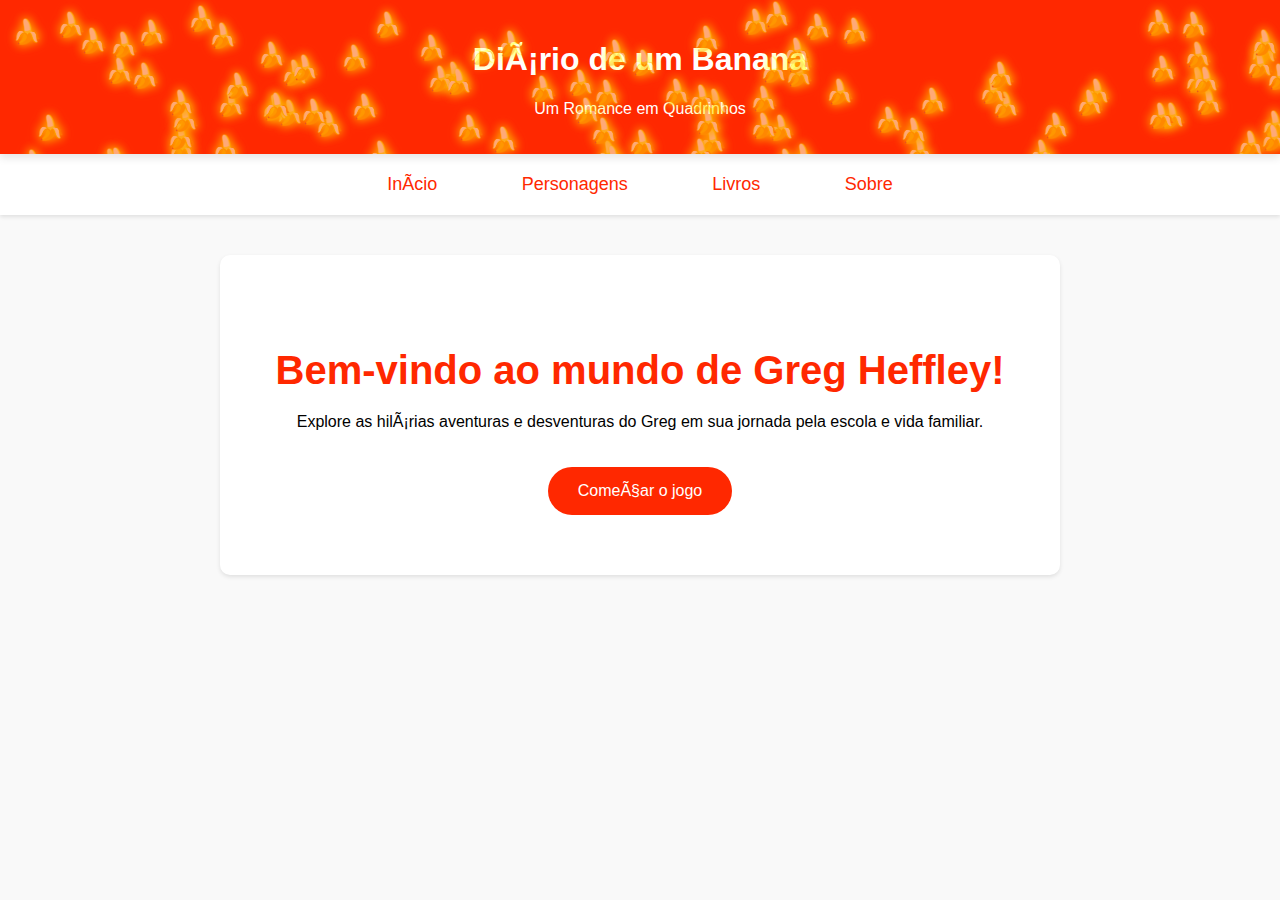
<file: index.html>
<!DOCTYPE html>
<html lang="pt-br">
<head>
    <meta charset="pt-br">
    <meta name="viewport" content="width=device-width, initial-scale=1.0">
    <title>Diario de Banana</title>
    <link rel="stylesheet" href="style.css">
</head>

<body>
    <div class="header">
        <div class="banana-container"></div>
        <h1>Diário de um Banana</h1>
        <p>Um Romance em Quadrinhos</p>
    </div>

    <div class="menu">
        <a href="index.html">Início</a>
        <a href="personagens.html">Personagens</a>
        <a href="livro.html">Livros</a>
        <a href="sobre.html">Sobre</a>
    </div>

    <div class="content">
        <div class="welcome">
            <h2>Bem-vindo ao mundo de Greg Heffley!</h2>
            <p>Explore as hilárias aventuras e desventuras do Greg em sua jornada pela escola e vida familiar.</p>
            <a href="jogo.html" class="btn">Começar o jogo</a>
        </div>

        <script src="script.js"></script>
    </div>
    <script src="script.js"></script>
</body>
</html>
</file>
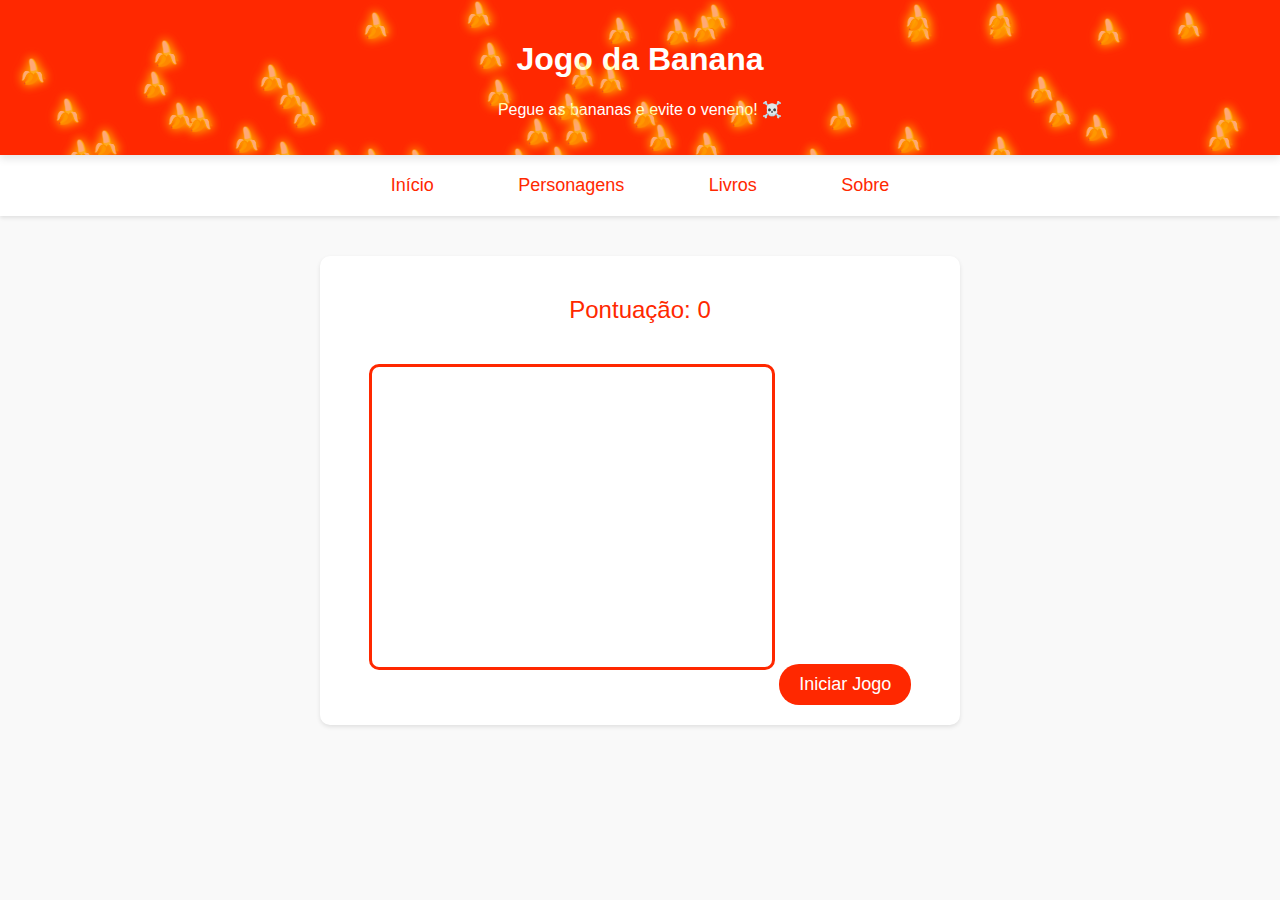
<file: jogo.html>
<meta charset="UTF-8">
<title>Jogo da Banana - Diário de um Banana</title>
<style>
    body {
        font-family: 'Comic Sans MS', cursive, sans-serif;
        background: #f9f9f9;
        margin: 0;
        padding: 0;
    }

    .header {
        background: #FF2800;
        color: white;
        padding: 20px;
        text-align: center;
        box-shadow: 0 4px 8px rgba(0,0,0,0.1);
        position: relative;
        overflow: hidden;
    }

    .banana-container {
        position: absolute;
        top: 0;
        left: 0;
        width: 100%;
        height: 100%;
        opacity: 0.6;
    }

    .banana {
        position: absolute;
        font-size: 24px;
        animation: float 3s infinite ease-in-out;
        filter: drop-shadow(0 0 5px #FFD700) brightness(1.2) saturate(1.5);
        text-shadow: 0 0 10px rgba(255, 215, 0, 0.5);
    }

    @keyframes float {
        0%, 100% { transform: translateY(0) rotate(0deg); }
        50% { transform: translateY(-10px) rotate(5deg); }
    }

    .menu {
        background: #fff;
        padding: 20px;
        text-align: center;
        box-shadow: 0 2px 4px rgba(0,0,0,0.1);
    }

    .menu a {
        color: #FF2800;
        text-decoration: none;
        margin: 0 20px;
        font-size: 18px;
        transition: all 0.3s ease;
        padding: 10px 20px;
        border-radius: 20px;
    }

    .menu a:hover {
        background: #FF2800;
        color: white;
    }

    .game-container {
        max-width: 600px;  
        margin: 40px auto;
        padding: 20px;
        background: white;
        border-radius: 10px;
        box-shadow: 0 2px 4px rgba(0,0,0,0.1);
        text-align: center;
    }

    #game-canvas {
        border: 3px solid #FF2800;
        border-radius: 10px;
        margin: 20px auto;
        width: 400px;  
        height: 300px;  
    }

    .score {
        font-size: 24px;
        color: #FF2800;
        margin: 20px 0;
    }

    .game-over {
        display: none;
        position: absolute;
        top: 50%;
        left: 50%;
        transform: translate(-50%, -50%);
        background: rgba(255, 40, 0, 0.9);
        color: white;
        padding: 20px;
        border-radius: 10px;
        text-align: center;
    }

    button {
        background: #FF2800;
        color: white;
        border: none;
        padding: 10px 20px;
        border-radius: 20px;
        font-size: 18px;
        cursor: pointer;
        transition: all 0.3s ease;
    }

    button:hover {
        background: #cc2000;
        transform: scale(1.1);
    }
</style>
</head>
<body>
    <div class="header">
        <div class="banana-container"></div>
        <h1>Jogo da Banana</h1>
        <p>Pegue as bananas e evite o veneno! ☠️</p>
    </div>

    <div class="menu">
        <a href="index.html">Início</a>
        <a href="personagens.html">Personagens</a>
        <a href="livro.html">Livros</a>
        <a href="sobre.html">Sobre</a>
    </div>

    <div class="game-container">
        <div class="score">Pontuação: <span id="score">0</span></div>
        <canvas id="game-canvas" width="400" height="300"></canvas>
        <button onclick="startGame()">Iniciar Jogo</button>
    </div>

    <div class="game-over" id="game-over">
        <h2>Game Over!</h2>
        <p>Sua pontuação: <span id="final-score">0</span></p>
        <button onclick="startGame()">Jogar Novamente</button>
    </div>

    <script>
        document.addEventListener('DOMContentLoaded', function() {
            const bananaContainer = document.querySelector('.banana-container');
            for(let i = 0; i < 50; i++) {
                const banana = document.createElement('div');
                banana.className = 'banana';
                banana.textContent = '🍌';
                banana.style.left = Math.random() * 100 + '%';
                banana.style.top = Math.random() * 100 + '%';
                banana.style.animationDelay = Math.random() * 2 + 's';
                bananaContainer.appendChild(banana);
            }
        });

        const canvas = document.getElementById('game-canvas');
        const ctx = canvas.getContext('2d');
        let score = 0;
        let gameLoop;
        let player = {
            x: canvas.width/2,
            y: canvas.height - 30,
            width: 40,  
            height: 40  
        };
        let bananas = [];
        let obstacles = [];
        let gameActive = false;
        let baseSpeed = 1;

        function drawPlayer() {
            ctx.font = '40px Arial';
            ctx.fillText('🧍', player.x, player.y);
        }

        function drawBanana(banana) {
            ctx.font = '30px Arial';
            ctx.fillText('🍌', banana.x, banana.y);
        }

        function drawObstacle(obstacle) {
            ctx.font = '30px Arial';
            ctx.fillText('☠️', obstacle.x, obstacle.y);
        }

        function createBanana() {
            let speedMultiplier = 1 + Math.floor(score / 100) * 0.5;
            let currentSpeed = baseSpeed * speedMultiplier;
            
            bananas.push({
                x: Math.random() * (canvas.width - 20),
                y: 0,
                speed: currentSpeed + Math.random() * 0.5
            });
        }

        function createObstacle() {
            if (Math.random() < 0.2) { // 20% chance to create poison
                obstacles.push({
                    x: Math.random() * (canvas.width - 20),
                    y: 0,
                    speed: baseSpeed + Math.random() * 0.5
                });
            }
        }

        function updateGame() {
            ctx.clearRect(0, 0, canvas.width, canvas.height);
            
            drawPlayer();
            
            let speedMultiplier = 1 + Math.floor(score / 100) * 0.5;
            
            bananas.forEach((banana, index) => {
                banana.speed = baseSpeed * speedMultiplier + Math.random() * 0.5;
                
                banana.y += banana.speed;
                drawBanana(banana);

                if (Math.abs(banana.x - player.x) < 30 && Math.abs(banana.y - player.y) < 30) {
                    score += 10;
                    document.getElementById('score').textContent = score;
                    bananas.splice(index, 1);
                }

                if (banana.y > canvas.height) {
                    gameOver();
                }
            });

            obstacles.forEach((obstacle, index) => {
                obstacle.y += obstacle.speed * speedMultiplier;
                drawObstacle(obstacle);

                if (Math.abs(obstacle.x - player.x) < 30 && Math.abs(obstacle.y - player.y) < 30) {
                    gameOver();
                }

                if (obstacle.y > canvas.height) {
                    obstacles.splice(index, 1);
                }
            });

            if (gameActive) {
                gameLoop = requestAnimationFrame(updateGame);
            }
        }

        function gameOver() {
            gameActive = false;
            document.getElementById('game-over').style.display = 'block';
            document.getElementById('final-score').textContent = score;
            cancelAnimationFrame(gameLoop);
        }

        function startGame() {
            gameActive = true;
            score = 0;
            bananas = [];
            obstacles = [];
            baseSpeed = 1;
            document.getElementById('score').textContent = score;
            document.getElementById('game-over').style.display = 'none';
            
            setInterval(() => {
                if (gameActive) {
                    createBanana();
                    createObstacle();
                }
            }, 1500);

            updateGame();
        }

        document.addEventListener('mousemove', (e) => {
            const rect = canvas.getBoundingClientRect();
            player.x = e.clientX - rect.left - 20; // Changed offset from 25 to 20

            if (player.x < 0) player.x = 0;
            if (player.x > canvas.width - 40) player.x = canvas.width - 40; // Changed from 50 to 40
        });
    </script>
</body>
</html>
</file>
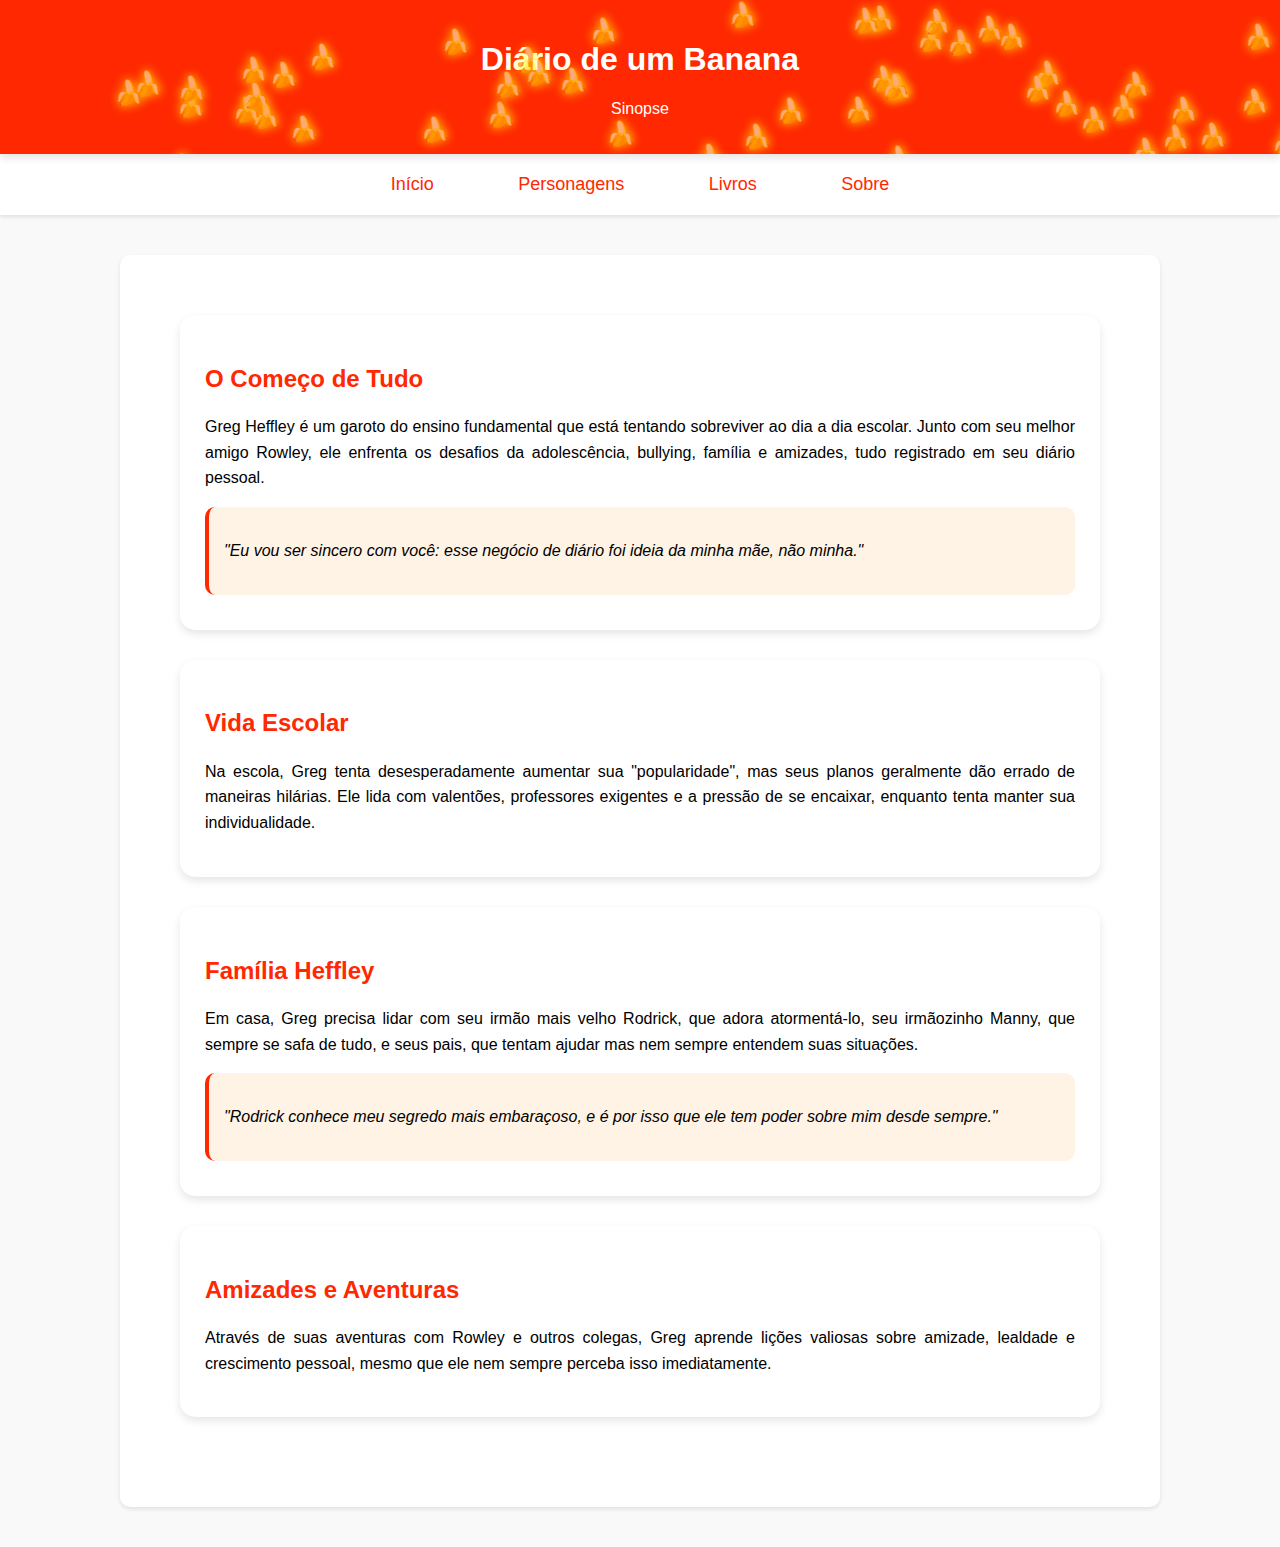
<file: livro.html>
<!DOCTYPE html>
<html lang="pt-br">
<head>
    <meta charset="UTF-8">
    <meta name="viewport" content="width=device-width, initial-scale=1.0">
    <title>Diario de Banana</title>
    <link rel="stylesheet" href="livro.css">
</head>
<body>
<div class="header">
    <div class="banana-container"></div>
    <h1>Diário de um Banana</h1>
    <p>Sinopse</p>
</div>

<div class="menu">
    <a href="index.html">Início</a>
    <a href="personagens.html">Personagens</a>
    <a href="livro.html">Livros</a>
    <a href="sobre.html">Sobre</a>
</div>

<div class="content">
    <div class="synopsis-content">
        <div class="book-section">
            <h2>O Começo de Tudo</h2>
            <p>Greg Heffley é um garoto do ensino fundamental que está tentando sobreviver ao dia a dia escolar. Junto com seu melhor amigo Rowley, ele enfrenta os desafios da adolescência, bullying, família e amizades, tudo registrado em seu diário pessoal.</p>
            <div class="quote-box">
                <p>"Eu vou ser sincero com você: esse negócio de diário foi ideia da minha mãe, não minha."</p>
            </div>
        </div>

        <div class="book-section">
            <h2>Vida Escolar</h2>
            <p>Na escola, Greg tenta desesperadamente aumentar sua "popularidade", mas seus planos geralmente dão errado de maneiras hilárias. Ele lida com valentões, professores exigentes e a pressão de se encaixar, enquanto tenta manter sua individualidade.</p>
        </div>

        <div class="book-section">
            <h2>Família Heffley</h2>
            <p>Em casa, Greg precisa lidar com seu irmão mais velho Rodrick, que adora atormentá-lo, seu irmãozinho Manny, que sempre se safa de tudo, e seus pais, que tentam ajudar mas nem sempre entendem suas situações.</p>
            <div class="quote-box">
                <p>"Rodrick conhece meu segredo mais embaraçoso, e é por isso que ele tem poder sobre mim desde sempre."</p>
            </div>
        </div>

        <div class="book-section">
            <h2>Amizades e Aventuras</h2>
            <p>Através de suas aventuras com Rowley e outros colegas, Greg aprende lições valiosas sobre amizade, lealdade e crescimento pessoal, mesmo que ele nem sempre perceba isso imediatamente.</p>
        </div>
    </div>
</div>
<script src="script.js"></script>
</body>
</html>
</file>
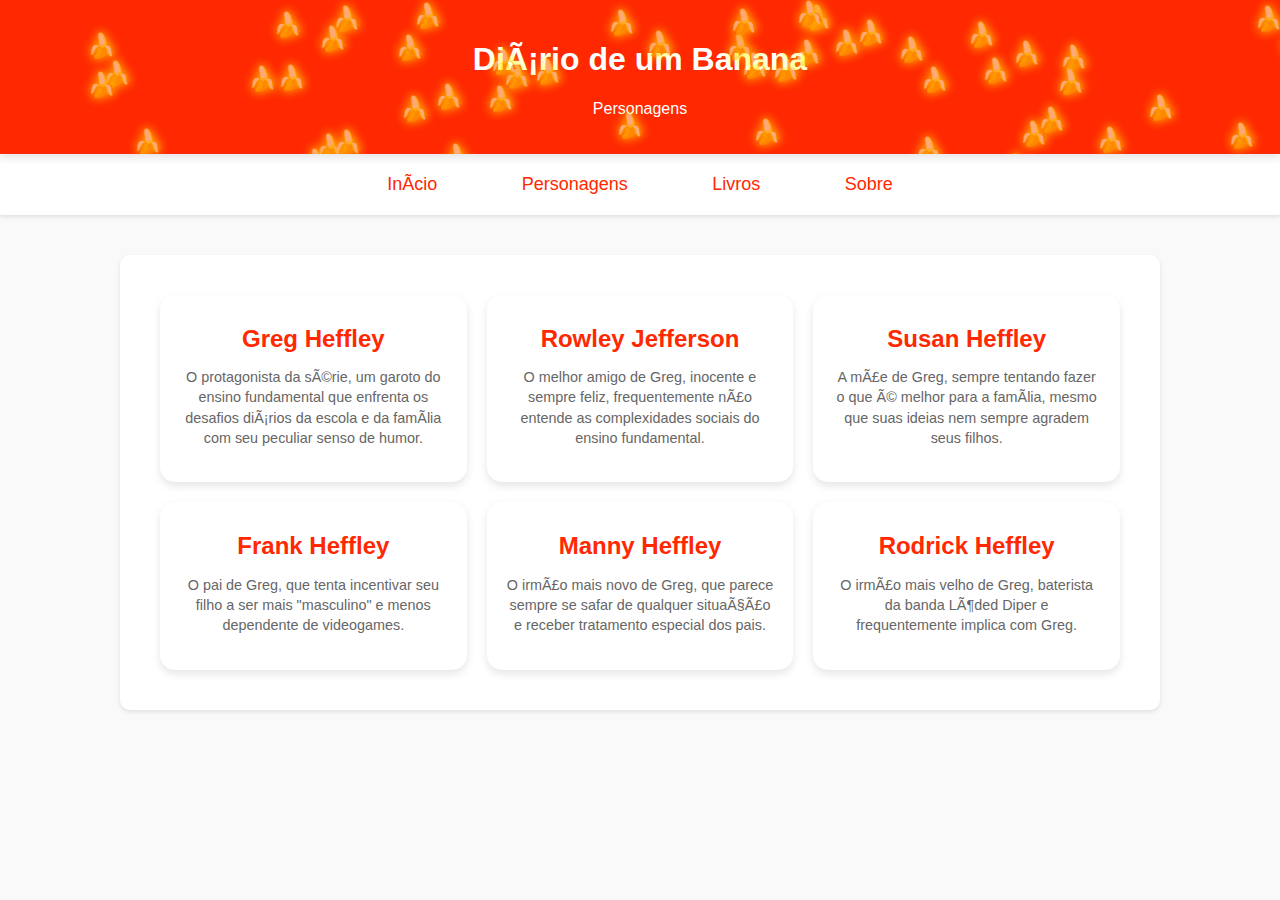
<file: personagens.html>
<!DOCTYPE html>
<html lang="pt-br">
<head>
    <meta charset="pt-br">
    <meta name="viewport" content="width=device-width, initial-scale=1.0">
    <title>Diario de Banana</title>
    <link rel="stylesheet" href="personagem.css">
</head>
<body>
    <div class="header">
        <div class="banana-container"></div>
        <h1>Diário de um Banana</h1>
        <p>Personagens</p>
    </div>

    <div class="menu">
        <a href="index.html">Início</a>
        <a href="personagens.html">Personagens</a>
        <a href="livro.html">Livros</a>
        <a href="sobre.html">Sobre</a>
    </div>

    <div class="content">
        <div class="character-grid">
            <div class="character-card">
                <h3 class="character-name">Greg Heffley</h3>
                <p class="character-description">O protagonista da série, um garoto do ensino fundamental que enfrenta os desafios diários da escola e da família com seu peculiar senso de humor.</p>
            </div>
            
            <div class="character-card">
           
                <h3 class="character-name">Rowley Jefferson</h3>
                <p class="character-description">O melhor amigo de Greg, inocente e sempre feliz, frequentemente não entende as complexidades sociais do ensino fundamental.</p>
            </div>

            <div class="character-card">
           
                <h3 class="character-name">Susan Heffley</h3>
                <p class="character-description">A mãe de Greg, sempre tentando fazer o que é melhor para a família, mesmo que suas ideias nem sempre agradem seus filhos.</p>
            </div>

            <div class="character-card">
              
                <h3 class="character-name">Frank Heffley</h3>
                <p class="character-description">O pai de Greg, que tenta incentivar seu filho a ser mais "masculino" e menos dependente de videogames.</p>
            </div>

            <div class="character-card">
             
                <h3 class="character-name">Manny Heffley</h3>
                <p class="character-description">O irmão mais novo de Greg, que parece sempre se safar de qualquer situação e receber tratamento especial dos pais.</p>
            </div>

            <div class="character-card">
               
                <h3 class="character-name">Rodrick Heffley</h3>
                <p class="character-description">O irmão mais velho de Greg, baterista da banda Löded Diper e frequentemente implica com Greg.</p>
            </div>
        </div>
    </div>
    <script src="script.js"></script>
</body>
</html>
</file>
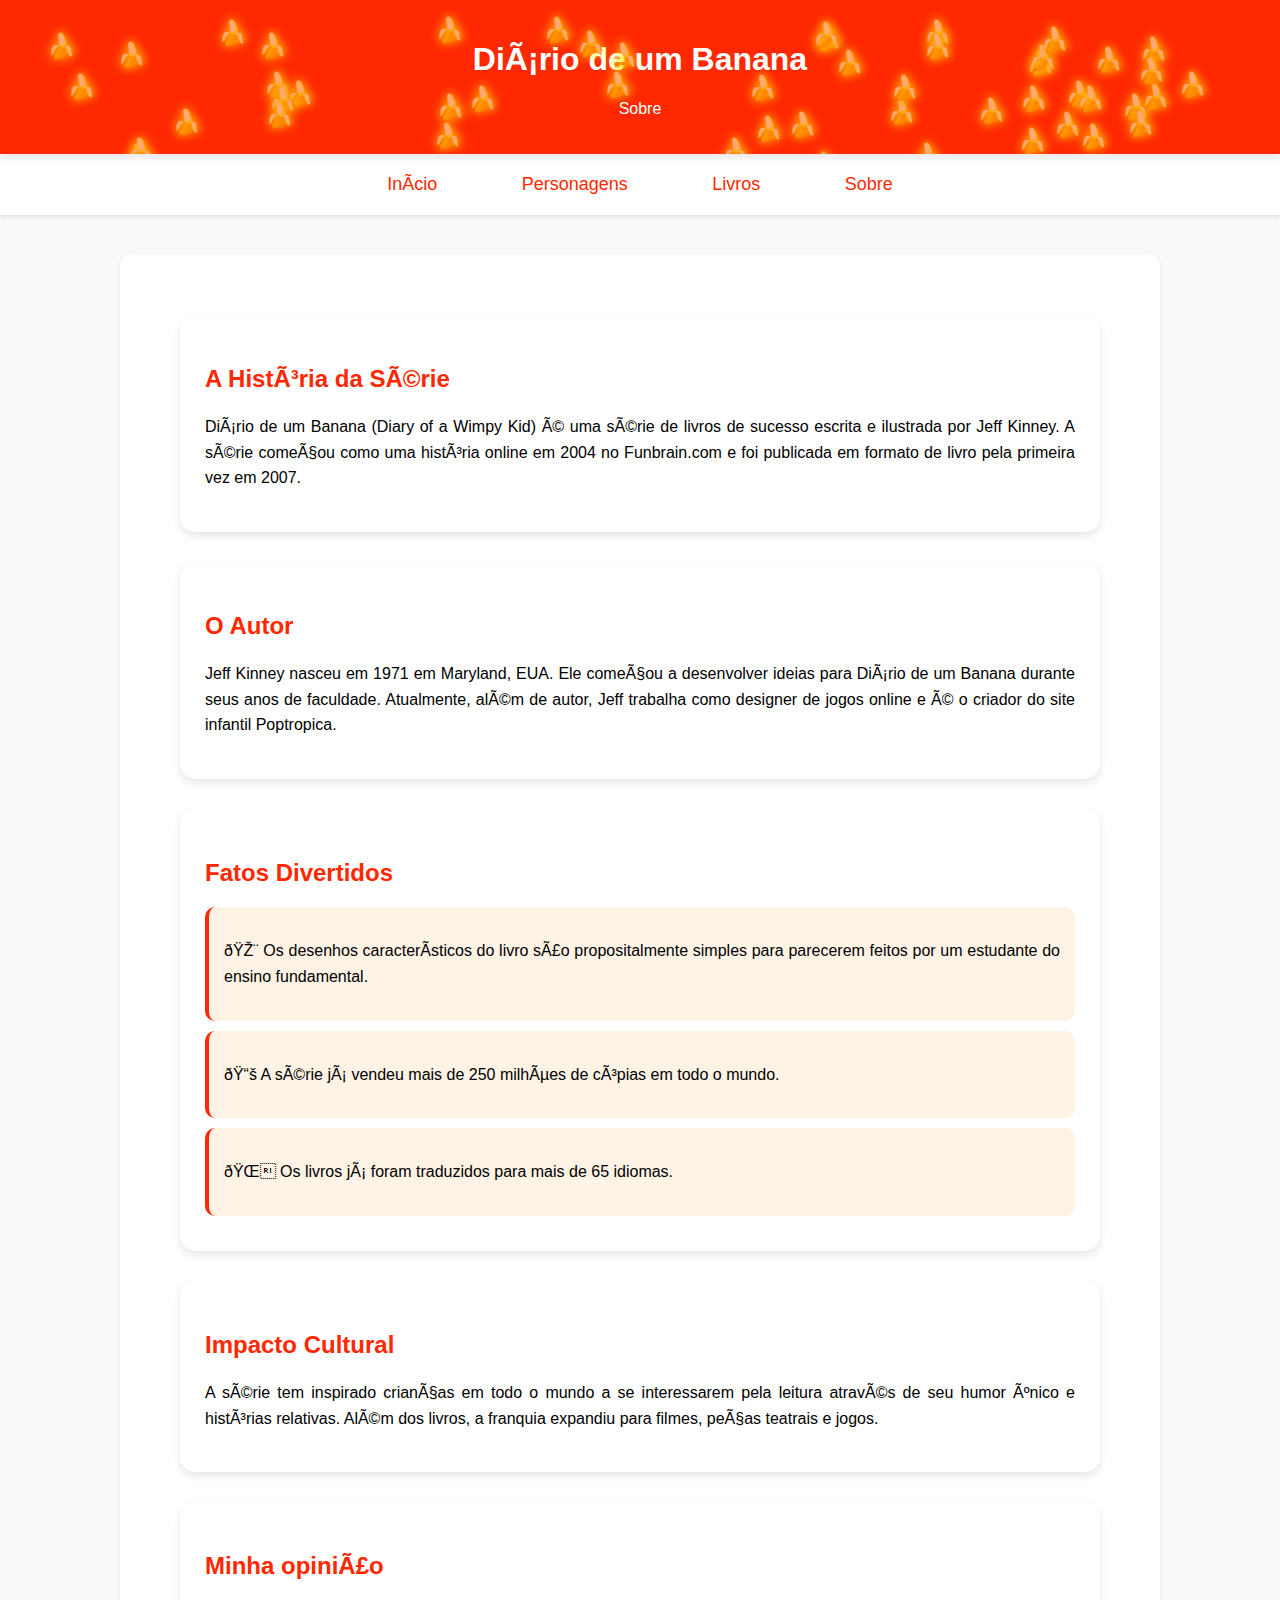
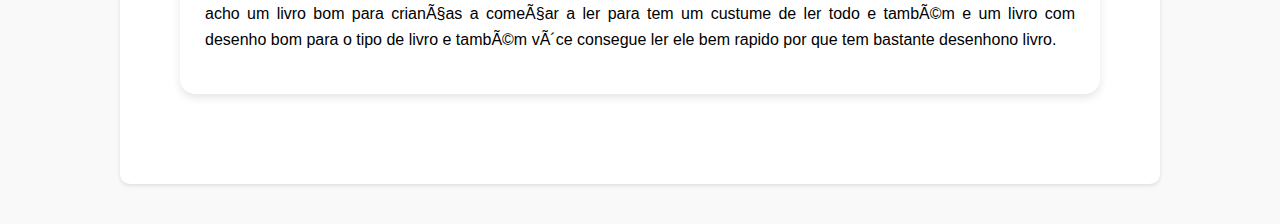
<file: sobre.html>
<!DOCTYPE html>
<html lang="pt-br">
<head>
    <meta charset="pt-br">
    <meta name="viewport" content="width=device-width, initial-scale=1.0">
    <title>Diario de Banana</title>
    <link rel="stylesheet" href="sobre.css">
</head>
<body>
    <div class="header">
        <div class="banana-container"></div>
        <h1>Diário de um Banana</h1>
        <p>Sobre</p>
    </div>

    <div class="menu">
        <a href="index.html">Início</a>
        <a href="personagens.html">Personagens</a>
        <a href="livro.html">Livros</a>
        <a href="sobre.html">Sobre</a>
    </div>

    <div class="content">
        <div class="about-content">
            <div class="about-section">
                <h2>A História da Série</h2>
                <p>Diário de um Banana (Diary of a Wimpy Kid) é uma série de livros de sucesso escrita e ilustrada por Jeff Kinney. A série começou como uma história online em 2004 no Funbrain.com e foi publicada em formato de livro pela primeira vez em 2007.</p>
            </div>

            <div class="about-section">
                <h2>O Autor</h2>
                <p>Jeff Kinney nasceu em 1971 em Maryland, EUA. Ele começou a desenvolver ideias para Diário de um Banana durante seus anos de faculdade. Atualmente, além de autor, Jeff trabalha como designer de jogos online e é o criador do site infantil Poptropica.</p>
            </div>

            <div class="about-section">
                <h2>Fatos Divertidos</h2>
                <div class="fun-fact">
                    <p>🎨 Os desenhos característicos do livro são propositalmente simples para parecerem feitos por um estudante do ensino fundamental.</p>
                </div>
                <div class="fun-fact">
                    <p>📚 A série já vendeu mais de 250 milhões de cópias em todo o mundo.</p>
                </div>
                <div class="fun-fact">
                    <p>🌍 Os livros já foram traduzidos para mais de 65 idiomas.</p>
                </div>
            </div>

            <div class="about-section">
                <h2>Impacto Cultural</h2>
                <p>A série tem inspirado crianças em todo o mundo a se interessarem pela leitura através de seu humor único e histórias relativas. Além dos livros, a franquia expandiu para filmes, peças teatrais e jogos.</p>
            </div>
            <div class="about-section">
                <h2>Minha opinião</h2>
                <p>acho um livro bom para crianças a começar a ler para tem um custume de ler todo e também e um livro com desenho bom para o tipo de livro e também vôce consegue ler ele bem rapido por que tem bastante desenhono livro.</p>
            </div>
        </div>
    </div>
    <script src="script.js"></script>
</body>
</html>
</file>
<file: style.css>
body {
    font-family: 'Comic Sans MS', cursive, sans-serif;
    background: #f9f9f9;
    margin: 0;
    padding: 0;
}

.header {
    background: #FF2800;
    color: white;
    padding: 20px;
    text-align: center;
    box-shadow: 0 4px 8px rgba(0,0,0,0.1);
    position: relative;
    overflow: hidden;
}

.banana-container {
    position: absolute;
    top: 0;
    left: 0;
    width: 100%;
    height: 100%;
    opacity: 0.6;
}

.banana {
    position: absolute;
    font-size: 24px;
    animation: float 3s infinite ease-in-out;
    filter: drop-shadow(0 0 5px #FFD700) brightness(1.2) saturate(1.5);
    text-shadow: 0 0 10px rgba(255, 215, 0, 0.5);
    transition: transform 0.3s;
}

.banana:hover {
    transform: scale(1.2) rotate(15deg);
    filter: drop-shadow(0 0 8px #FFD700) brightness(1.4) saturate(2);
}

@keyframes float {
    0%, 100% { transform: translateY(0) rotate(0deg); }
    50% { transform: translateY(-10px) rotate(5deg); }
}

.menu {
    background: #fff;
    padding: 20px;
    text-align: center;
    box-shadow: 0 2px 4px rgba(0,0,0,0.1);
}

.menu a {
    color: #FF2800;
    text-decoration: none;
    margin: 0 20px;
    font-size: 18px;
    transition: all 0.3s ease;
    padding: 10px 20px;
    border-radius: 20px;
}

.menu a:hover {
    background: #FF2800;
    color: white;
}

.content {
    max-width: 800px;
    margin: 40px auto;
    padding: 20px;
    background: white;
    border-radius: 10px;
    box-shadow: 0 2px 4px rgba(0,0,0,0.1);
}

.welcome {
    text-align: center;
    padding: 40px 20px;
}

.welcome h2 {
    color: #FF2800;
    font-size: 2.5em;
    margin-bottom: 20px;
}

.btn {
    display: inline-block;
    padding: 15px 30px;
    background: #FF2800;
    color: white;
    text-decoration: none;
    border-radius: 25px;
    margin-top: 20px;
    transition: transform 0.3s ease;
}

.btn:hover {
    transform: scale(1.1);
}
</file>
<file: livro.css>
body {
    font-family: 'Comic Sans MS', cursive, sans-serif;
    background: #f9f9f9;
    margin: 0;
    padding: 0;
}

.header {
    background: #FF2800;
    color: white;
    padding: 20px;
    text-align: center;
    box-shadow: 0 4px 8px rgba(0,0,0,0.1);
    position: relative;
    overflow: hidden;
}

.banana-container {
    position: absolute;
    top: 0;
    left: 0;
    width: 100%;
    height: 100%;
    opacity: 0.6;
}

.banana {
    position: absolute;
    font-size: 24px;
    animation: float 3s infinite ease-in-out;
    filter: drop-shadow(0 0 5px #FFD700) brightness(1.2) saturate(1.5);
    text-shadow: 0 0 10px rgba(255, 215, 0, 0.5);
    transition: transform 0.3s;
}

.banana:hover {
    transform: scale(1.2) rotate(15deg);
    filter: drop-shadow(0 0 8px #FFD700) brightness(1.4) saturate(2);
}

@keyframes float {
    0%, 100% { transform: translateY(0) rotate(0deg); }
    50% { transform: translateY(-10px) rotate(5deg); }
}

.menu {
    background: #fff;
    padding: 20px;
    text-align: center;
    box-shadow: 0 2px 4px rgba(0,0,0,0.1);
}

.menu a {
    color: #FF2800;
    text-decoration: none;
    margin: 0 20px;
    font-size: 18px;
    transition: all 0.3s ease;
    padding: 10px 20px;
    border-radius: 20px;
}

.menu a:hover {
    background: #FF2800;
    color: white;
}

.content {
    max-width: 1000px;
    margin: 40px auto;
    padding: 20px;
    background: white;
    border-radius: 10px;
    box-shadow: 0 2px 4px rgba(0,0,0,0.1);
}

.synopsis-content {
    padding: 40px;
    text-align: justify;
    line-height: 1.6;
}

.book-section {
    margin-bottom: 30px;
    background: white;
    padding: 25px;
    border-radius: 15px;
    box-shadow: 0 4px 8px rgba(0,0,0,0.1);
    transition: transform 0.3s ease;
}

.book-section:hover {
    transform: translateY(-5px);
    box-shadow: 0 6px 12px rgba(0,0,0,0.15);
}

.book-section h2 {
    color: #FF2800;
    margin-bottom: 15px;
}

.quote-box {
    background: #fff3e6;
    padding: 15px;
    margin: 10px 0;
    border-radius: 10px;
    border-left: 4px solid #FF2800;
    font-style: italic;
}
</file>
<file: personagem.css>
body {
    font-family: 'Comic Sans MS', cursive, sans-serif;
    background: #f9f9f9;
    margin: 0;
    padding: 0;
}

.header {
    background: #FF2800;
    color: white;
    padding: 20px;
    text-align: center;
    box-shadow: 0 4px 8px rgba(0,0,0,0.1);
    position: relative;
    overflow: hidden;
}

.banana-container {
    position: absolute;
    top: 0;
    left: 0;
    width: 100%;
    height: 100%;
    opacity: 0.6;
}

.banana {
    position: absolute;
    font-size: 24px;
    animation: float 3s infinite ease-in-out;
    filter: drop-shadow(0 0 5px #FFD700) brightness(1.2) saturate(1.5);
    text-shadow: 0 0 10px rgba(255, 215, 0, 0.5);
    transition: transform 0.3s;
}

.banana:hover {
    transform: scale(1.2) rotate(15deg);
    filter: drop-shadow(0 0 8px #FFD700) brightness(1.4) saturate(2);
}

@keyframes float {
    0%, 100% { transform: translateY(0) rotate(0deg); }
    50% { transform: translateY(-10px) rotate(5deg); }
}

.menu {
    background: #fff;
    padding: 20px;
    text-align: center;
    box-shadow: 0 2px 4px rgba(0,0,0,0.1);
}

.menu a {
    color: #FF2800;
    text-decoration: none;
    margin: 0 20px;
    font-size: 18px;
    transition: all 0.3s ease;
    padding: 10px 20px;
    border-radius: 20px;
}

.menu a:hover {
    background: #FF2800;
    color: white;
}

.content {
    max-width: 1000px;
    margin: 40px auto;
    padding: 20px;
    background: white;
    border-radius: 10px;
    box-shadow: 0 2px 4px rgba(0,0,0,0.1);
}

.character-grid {
    display: grid;
    grid-template-columns: repeat(auto-fit, minmax(250px, 1fr));
    gap: 20px;
    padding: 20px;
}

.character-card {
    background: #fff;
    border-radius: 15px;
    padding: 20px;
    text-align: center;
    box-shadow: 0 4px 8px rgba(0,0,0,0.1);
    transition: transform 0.3s ease;
}

.character-card:hover {
    transform: translateY(-10px);
    box-shadow: 0 6px 12px rgba(0,0,0,0.15);
}

.character-image {
    width: 150px;
    height: 150px;
    background: #f0f0f0;
    border-radius: 50%;
    margin: 0 auto 15px;
    display: flex;
    align-items: center;
    justify-content: center;
    font-size: 24px;
}

.character-name {
    color: #FF2800;
    font-size: 1.5em;
    margin: 10px 0;
}

.character-description {
    color: #666;
    font-size: 0.9em;
    line-height: 1.4;
}
</file>
<file: sobre.css>
body {
    font-family: 'Comic Sans MS', cursive, sans-serif;
    background: #f9f9f9;
    margin: 0;
    padding: 0;
}

.header {
    background: #FF2800;
    color: white;
    padding: 20px;
    text-align: center;
    box-shadow: 0 4px 8px rgba(0,0,0,0.1);
    position: relative;
    overflow: hidden;
}

.banana-container {
    position: absolute;
    top: 0;
    left: 0;
    width: 100%;
    height: 100%;
    opacity: 0.6;
}

.banana {
    position: absolute;
    font-size: 24px;
    animation: float 3s infinite ease-in-out;
    filter: drop-shadow(0 0 5px #FFD700) brightness(1.2) saturate(1.5);
    text-shadow: 0 0 10px rgba(255, 215, 0, 0.5);
    transition: transform 0.3s;
}

.banana:hover {
    transform: scale(1.2) rotate(15deg);
    filter: drop-shadow(0 0 8px #FFD700) brightness(1.4) saturate(2);
}

@keyframes float {
    0%, 100% { transform: translateY(0) rotate(0deg); }
    50% { transform: translateY(-10px) rotate(5deg); }
}

.menu {
    background: #fff;
    padding: 20px;
    text-align: center;
    box-shadow: 0 2px 4px rgba(0,0,0,0.1);
}

.menu a {
    color: #FF2800;
    text-decoration: none;
    margin: 0 20px;
    font-size: 18px;
    transition: all 0.3s ease;
    padding: 10px 20px;
    border-radius: 20px;
}

.menu a:hover {
    background: #FF2800;
    color: white;
}

.content {
    max-width: 1000px;
    margin: 40px auto;
    padding: 20px;
    background: white;
    border-radius: 10px;
    box-shadow: 0 2px 4px rgba(0,0,0,0.1);
}

.about-content {
    padding: 40px;
    text-align: justify;
    line-height: 1.6;
}

.about-section {
    margin-bottom: 30px;
    background: white;
    padding: 25px;
    border-radius: 15px;
    box-shadow: 0 4px 8px rgba(0,0,0,0.1);
    transition: transform 0.3s ease;
}

.about-section:hover {
    transform: translateY(-5px);
    box-shadow: 0 6px 12px rgba(0,0,0,0.15);
}

.about-section h2 {
    color: #FF2800;
    margin-bottom: 15px;
}

.fun-fact {
    background: #fff3e6;
    padding: 15px;
    margin: 10px 0;
    border-radius: 10px;
    border-left: 4px solid #FF2800;
}
</file>
